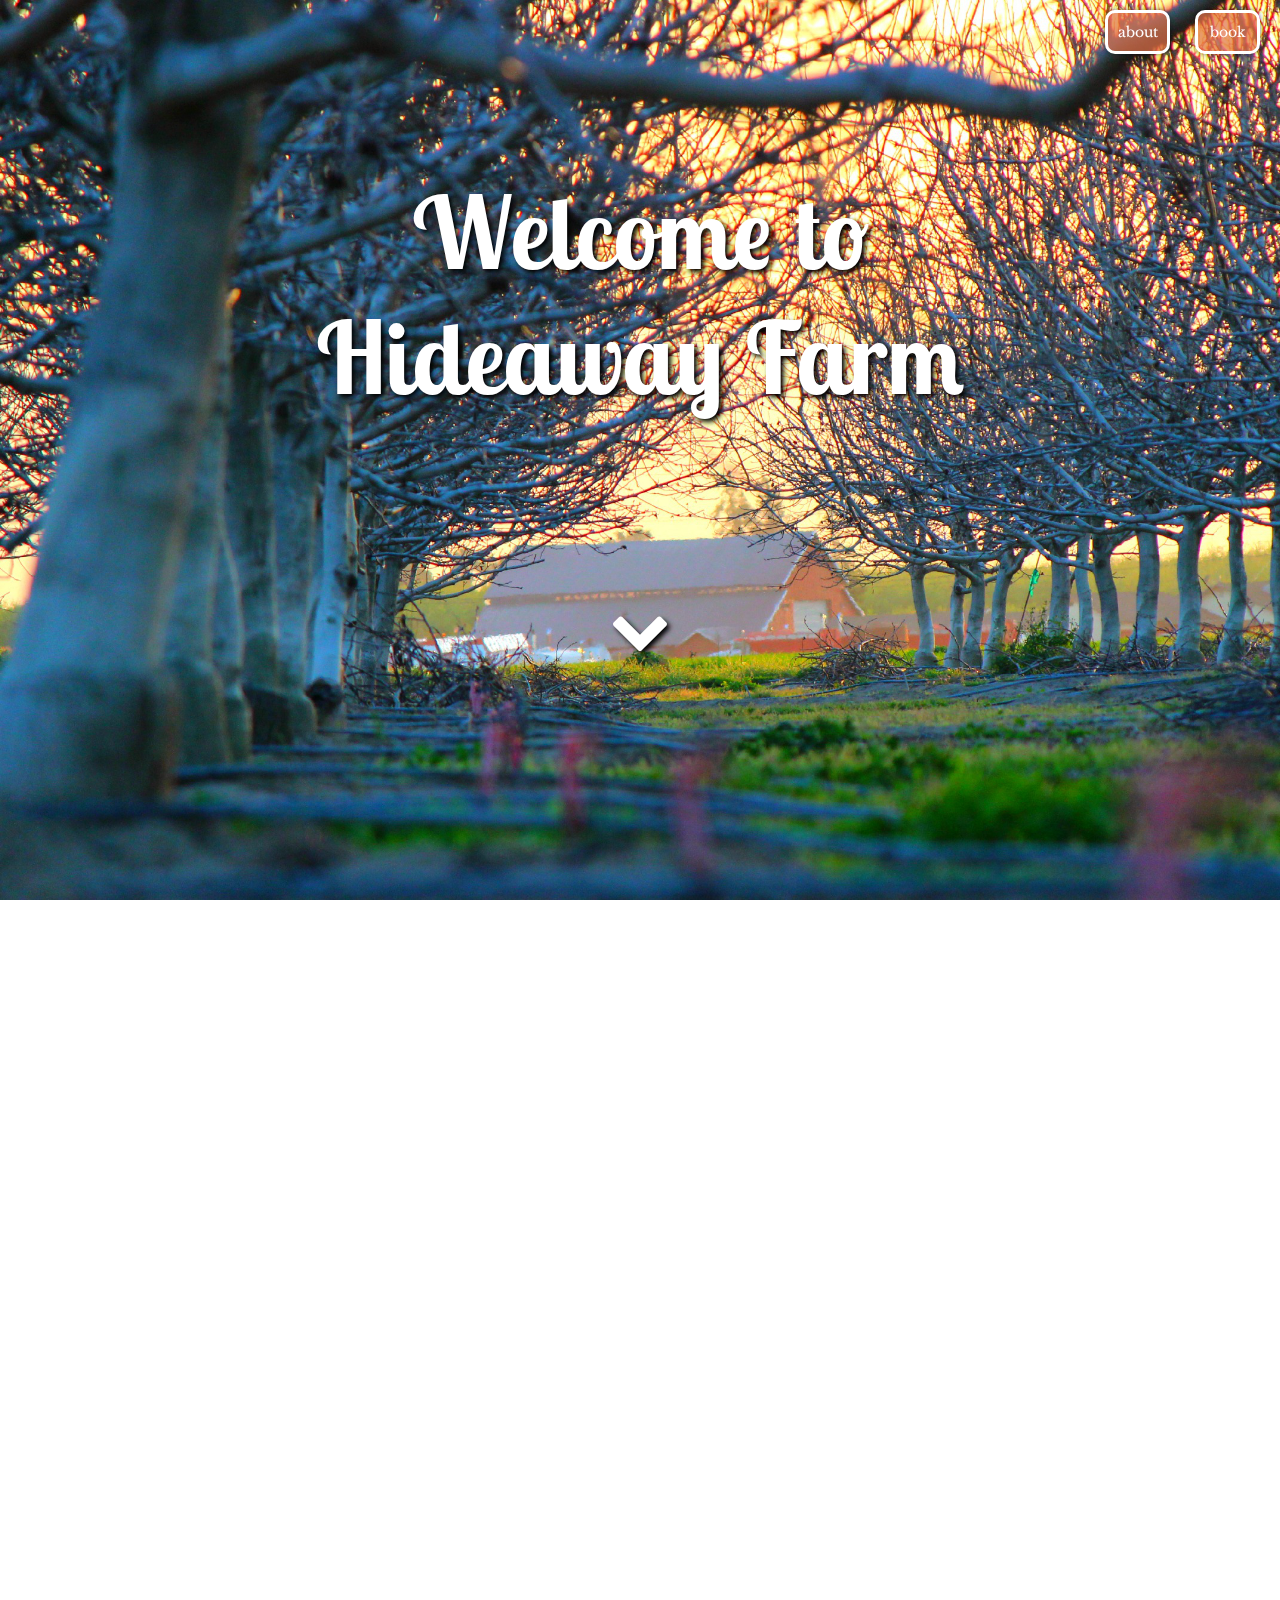
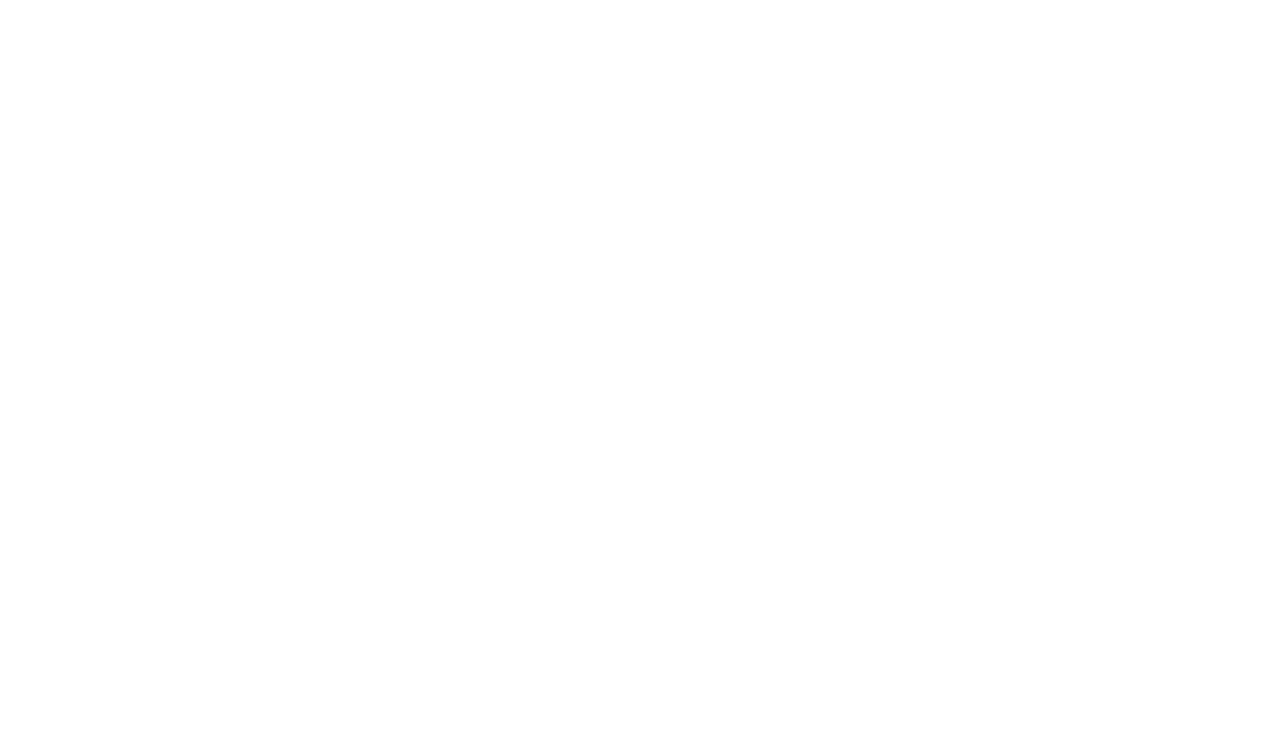
<file: index.html>
<!DOCTYPE html>
<html lang="en">
<head>
  <meta charset="UTF-8">
  <meta name="viewport" content="width=device-width, initial-scale=1.0, user-scalable=1, minimum-scale=1.0, maximum-scale=1.0">
  <link href="https://fonts.googleapis.com/css?family=Libre+Baskerville" rel="stylesheet" type="text/css">
  <link href="https://fonts.googleapis.com/css?family=Lobster+Two" rel="stylesheet" type="text/css">
  <link rel="stylesheet" href="font-awesome-4.3.0/css/font-awesome.css">
  <link rel="stylesheet" href="styles/main.css">
  <title>Hideaway Farm | Home</title>
</head>
<body>

    <header class="welcome-header">
      <nav class="top-nav">
        <ul>
          <li ><a class="top-nav-link" href="about.html">about</a></li>
          <li ><a class="top-nav-link" href="booking.html">book</a></li>
        </ul>
      </nav>
      <h1 class="welcome">Welcome to<br>Hideaway Farm</h1>
      <a class="fa fa-chevron-down down-arrow" href="#main-nav"></a>
    </header>

<div class="content-container">

    <nav class="main-nav" id="main-nav">
      <ul class="main-nav-ul">
        <li class="main-nav-li"><a class="main-nav-link" href="index.html#main-nav">Home</a></li>
        <li class="main-nav-li"><a class="main-nav-link" href="about.html">About</a></li>
        <li class="main-nav-li"><a class="main-nav-link" href="booking.html">Book</a></li>
        <li class="main-nav-li"><a class="main-nav-link" href="contact.html">Contact</a></li>
      </ul>
    </nav>

    <section class="intro-container">
      <div class="intro">
        <img src="images/owner.jpg" alt="Bob and Shirley" class="owner-photo intro-photo">
        <p class="intro-text">Hello! My name is Emily Elderflower and for more than 150 years my family has been proud to call Hideaway Farm our home.
          These grounds have become as much of our history as the Old Country Chester Elderflower, my great-great-grandfather, came from.
          <br><br>
          It is now our joy and privilege to be able to share this old land with visitors far and wide.
          There’s a peace here that has grown from sweat, tears, and laughter.
          There’s a warmth here even in the coldest days of winter that has kindled from years of good memories and meals shared around the family table.
          We look forward to making you a part of what makes Hideaway Farm such a great place to be.
        </p>
      </div>
      <a class="booking-link" href="booking.html">Book Your<br>Stay <i class="fa fa-bed"></i></a>
    </section>

    <section class="reviews-container">
      <div class="reviews">
        <h2 class="reviews-heading">Hear from Our Past Guests</h2>
        <ul>
          <li class="review">
            <img src="images/reviewer-1.jpg" alt="" class="review-photo">
            <p class="review-text">"I recommend Hideaway Farm to anyone!
            Whether you're the kind of person that enjoys sitting on the porch in a
            handmade rocking chair while sipping on chamomile tea and reading a good book,
            or if you like to take morning jogs through remote Farm land, or any other kind of thing,
            this place has it!"
            <br><br> -John from Oregon</p>
          </li>
          <li class="review">
            <img src="images/reviewer-2.jpg" alt="" class="review-photo">
            <p class="review-text">"I recommend Hideaway Farm to anyone!
            Whether you're the kind of person that enjoys sitting on the porch in a
            handmade rocking chair while sipping on chamomile tea and reading a good book,
            or if you like to take morning jogs through remote Farm land, or any other kind of thing,
            this place has it!"
            <br><br>-Brittany from California</p>
          </li>
          <li class="review">
            <img src="images/reviewer-3.jpg" alt="" class="review-photo">
            <p class="review-text">"I recommend Hideaway Farm to anyone!
            Whether you're the kind of person that enjoys sitting on the porch in a
            handmade rocking chair while sipping on chamomile tea and reading a good book,
            or if you like to take morning jogs through remote Farm land, or any other kind of thing,
            this place has it!"
            <br><br>-Jace from Idaho</p>
          </li>
          <li class="review">
            <img src="images/reviewer-4.jpg" alt="" class="review-photo">
            <p class="review-text">"I recommend Hideaway Farm to anyone!
            Whether you're the kind of person that enjoys sitting on the porch in a
            handmade rocking chair while sipping on chamomile tea and reading a good book,
            or if you like to take morning jogs through remote Farm land, or any other kind of thing,
            this place has it!"
            <br><br>-Bryce from Oslo, Norway</p>
          </li>
        </ul>
      </div>
    </section>

    <footer>
      <nav class="bottom-nav">
        <ul>
          <li class="bottom-nav-li"><a class="bottom-nav-link" href="index.html#main-nav">Home</a></li>
          <li class="bottom-nav-li"><a class="bottom-nav-link" href="about.html">About</a></li>
          <li class="bottom-nav-li"><a class="bottom-nav-link" href="booking.html">Book</a></li>
          <li class="bottom-nav-li"><a class="bottom-nav-link" href="contact.html">Contact</a></li>
        </ul>
      </nav>
    </footer>

  </div>
</body>
</html>
</file>
<file: styles/main.css>
html {
  -webkit-box-sizing: border-box;
  -moz-box-sizing: border-box;
  box-sizing: border-box; }

*, *:before, *:after {
  -webkit-box-sizing: inherit;
  -moz-box-sizing: inherit;
  box-sizing: inherit; }

*,
*::after,
*::before {
  margin: 0;
  padding: 0;
  box-sizing: border-box; }

html {
  height: 100%;
  overflow: hidden; }

body {
  height: 100%;
  font-family: 'Libre Baskerville', serif;
  overflow-x: hidden;
  overflow-y: scroll;
  perspective: 1px;
  transform-style: preserve-3d; }

h1,
h2,
h3,
h4,
h5,
h6 {
  text-shadow: 3px 3px 5px black;
  font-family: 'Lobster Two', cursive;
  color: white; }

li {
  display: inline-block;
  list-style: none; }

a {
  text-decoration: none;
  color: white; }

a:visited {
  color: white; }

header {
  position: relative;
  transform: inherit;
  min-height: 100%;
  text-align: center;
  color: white; }

header:before {
  position: absolute;
  top: 0;
  right: 0;
  bottom: 0;
  left: 0;
  content: ''; }

header,
header:before {
  background: 50% 50% / cover; }

.welcome-header {
  transform: translateZ(-2px) scale(3);
  z-index: -1;
  background-image: url("../images/barn2.jpg"); }

.top-nav {
  position: relative;
  z-index: 10;
  padding-top: 10px;
  text-align: right; }

.top-nav-link {
  display: inline-block;
  transition: all 300ms;
  margin-right: 20px;
  border: solid white 3px;
  border-radius: 10px;
  box-shadow: 0 0 5px rgba(0, 0, 0, 0.5);
  background-color: rgba(225, 112, 73, 0.7);
  padding: 10px;
  width: 65px;
  text-align: center;
  font-size: 14px; }

.top-nav-link:hover {
  background-color: rgba(54, 93, 159, 0.7); }

.welcome {
  display: block;
  padding-top: 9%;
  font-size: 100px; }

.down-arrow {
  padding-top: 180px;
  text-shadow: 3px 3px 5px black;
  font-size: 60px; }

.content-container {
  max-width: 100%;
  margin-left: auto;
  margin-right: auto; }
  .content-container::after {
    clear: both;
    content: "";
    display: table; }

.main-nav {
  float: left;
  display: block;
  margin-right: 2.35765%;
  width: 100%;
  border: solid white 3px;
  border-radius: 10px;
  background-color: #be7b5c;
  padding-top: 10px;
  height: 60px;
  font-size: 24px; }
  .main-nav:last-child {
    margin-right: 0; }

.main-nav-ul {
  float: left;
  display: block;
  margin-right: 2.35765%;
  width: 65.88078%;
  margin-left: 17.05961%; }
  .main-nav-ul:last-child {
    margin-right: 0; }

.main-nav-li {
  float: left;
  display: block;
  margin-right: 3.57866%;
  width: 22.316%;
  text-align: center; }
  .main-nav-li:last-child {
    margin-right: 0; }

.main-nav-link {
  transition: color 300ms;
  color: white; }

.main-nav-link:hover {
  color: #f4c57b; }

.intro-container {
  float: left;
  display: block;
  margin-right: 2.35765%;
  width: 100%;
  border-bottom: solid white 3px;
  background-image: url("../images/berries.jpg");
  background-position: bottom center;
  background-size: cover;
  padding: 30px;
  color: white; }
  .intro-container:last-child {
    margin-right: 0; }

.intro {
  float: left;
  display: block;
  margin-right: 2.35765%;
  width: 44.55627%;
  margin-left: 8.5298%;
  text-align: center; }
  .intro:last-child {
    margin-right: 0; }

.intro-photo {
  border: solid white 5px;
  border-radius: 150px;
  height: 220px; }

.intro-text {
  margin-top: -75px;
  border: solid white 5px;
  border-radius: 15px;
  box-shadow: 0 0 5px rgba(0, 0, 0, 0.5);
  background-color: rgba(216, 82, 105, 0.6);
  padding: 20px;
  padding-top: 70px;
  font-size: 18px; }

.booking-link {
  float: left;
  display: block;
  margin-right: 2.35765%;
  width: 23.23176%;
  margin-left: 8.5298%;
  display: inline-block;
  transition: background-color 300ms;
  margin-top: 80px;
  border: solid white 5px;
  border-radius: 15px;
  box-shadow: 12px 12px 30px black;
  background-color: rgba(216, 82, 105, 0.6);
  padding-top: 20px;
  width: 300px;
  height: 150px;
  text-align: center;
  text-shadow: 0 -1px #dbccc4;
  font-size: 40px; }
  .booking-link:last-child {
    margin-right: 0; }

.booking-link:hover {
  background-color: rgba(243, 169, 92, 0.6); }

.booking-link:active {
  transform: translate(0, 5px);
  box-shadow: 6px 6px 15px black; }

.reviews-container {
  float: left;
  display: block;
  margin-right: 2.35765%;
  width: 100%;
  background-image: url("../images/wood-snake.jpg");
  background-position: center center;
  background-size: cover;
  padding: 30px;
  text-align: center; }
  .reviews-container:last-child {
    margin-right: 0; }

.reviews-heading {
  padding-bottom: 30px;
  font-size: 30px; }

.reviews {
  float: left;
  display: block;
  margin-right: 2.35765%;
  width: 82.94039%;
  margin-left: 8.5298%; }
  .reviews:last-child {
    margin-right: 0; }

.review {
  float: left;
  display: block;
  margin-right: 2.84259%;
  width: 22.86806%;
  text-align: center; }
  .review:last-child {
    margin-right: 0; }

.review-photo {
  border: solid white 3px;
  border-radius: 100px;
  width: 150px; }

.review-text {
  float: left;
  display: block;
  margin-right: 12.43037%;
  width: 88.75696%;
  margin-left: 5.62152%;
  margin-top: -50px;
  border: solid white 3px;
  border-radius: 10px;
  box-shadow: 0 0 5px rgba(0, 0, 0, 0.5);
  background-color: rgba(190, 164, 148, 0.7);
  padding: 15px;
  padding-top: 45px;
  color: white;
  font-size: 16px; }
  .review-text:last-child {
    margin-right: 0; }

footer {
  float: left;
  display: block;
  margin-right: 2.35765%;
  width: 100%;
  background-color: #929265;
  padding: 15px; }
  footer:last-child {
    margin-right: 0; }

.bottom-nav {
  float: left;
  display: block;
  margin-right: 2.35765%;
  width: 65.88078%;
  margin-left: 17.05961%;
  text-align: center; }
  .bottom-nav:last-child {
    margin-right: 0; }

.bottom-nav-li {
  float: left;
  display: block;
  margin-right: 3.57866%;
  width: 22.316%; }
  .bottom-nav-li:last-child {
    margin-right: 0; }

.bottom-nav-link {
  transition: color 300ms;
  font-size: 14px; }

.bottom-nav-link:hover {
  color: #453736; }

/* Booking Page */
.booking-body {
  background-image: url("../images/sunrise-barn.jpg");
  background-position: center center;
  background-size: cover; }

.main-nav-booking {
  background-color: #8fc1e2; }

.booking-main-nav-link:hover {
  color: #f6d490; }

.booking-heading {
  padding-top: 80px;
  text-align: center;
  color: white;
  font-size: 40px; }

.booking-content-left {
  float: left;
  display: block;
  margin-right: 2.35765%;
  width: 31.76157%;
  margin-left: 8.5298%;
  margin-top: 25px;
  text-align: center; }
  .booking-content-left:last-child {
    margin-right: 0; }

.google-calendar {
  display: block;
  border: solid white 5px;
  border-radius: 15px;
  box-shadow: 0 0 5px rgba(0, 0, 0, 0.5);
  background-color: rgba(219, 160, 102, 0.7);
  padding: 40px;
  height: 350px; }

.email {
  margin-top: 20px;
  border: solid white 5px;
  border-radius: 15px;
  box-shadow: 12px 12px 30px black;
  background-color: rgba(219, 160, 102, 0.7);
  padding: 15px;
  width: 300px;
  text-shadow: 0 -1px #dbccc4;
  font-size: 30px; }

.email:hover {
  background-color: rgba(143, 193, 226, 0.7); }

.email:active {
  transform: translate(0, 5px);
  box-shadow: 6px 6px 15px black; }

.booking-content-right {
  float: left;
  display: block;
  margin-right: 2.35765%;
  width: 40.29137%;
  margin-left: 8.5298%;
  text-align: center; }
  .booking-content-right:last-child {
    margin-right: 0; }

.booking-photo {
  border: solid white 5px;
  border-radius: 150px;
  height: 200px; }

.booking-text {
  margin-top: -70px;
  border: solid white 5px;
  border-radius: 15px;
  box-shadow: 0 0 5px rgba(0, 0, 0, 0.5);
  background-color: rgba(219, 160, 102, 0.7);
  padding: 15px;
  padding-top: 70px;
  color: white; }

.booking-footer {
  position: absolute;
  bottom: 0;
  background-color: #c09b3f; }

.booking-bottom-nav-link:hover {
  color: #292d14; }

/* About Page */
.about-body {
  background-image: url("../images/sheep.jpg");
  background-position: center center;
  background-size: cover;
  color: white; }

.about-main-nav {
  background-color: #a3aa81; }

.about-main-nav-link:hover {
  color: #bec034; }

.about-heading {
  padding-top: 80px;
  text-align: center;
  font-size: 40px; }

.about-text {
  float: left;
  display: block;
  margin-right: 2.35765%;
  width: 31.76157%;
  margin-left: 17.05961%;
  margin-top: 75px;
  border: solid white 3px;
  border-radius: 15px;
  background-color: rgba(170, 175, 58, 0.7);
  padding: 15px;
  text-align: center; }
  .about-text:last-child {
    margin-right: 0; }

.schedule {
  float: left;
  display: block;
  margin-right: 2.35765%;
  width: 23.23176%;
  margin-left: 8.5298%;
  margin-top: 25px;
  border: solid white 3px;
  border-radius: 15px;
  background-color: rgba(170, 175, 58, 0.7);
  padding: 15px; }
  .schedule:last-child {
    margin-right: 0; }

.schedule-heading {
  text-align: center;
  font-size: 24px; }

.schedule-list-item {
  display: block;
  padding-top: 15px; }

.about-booking-link {
  float: left;
  display: block;
  margin-right: 2.35765%;
  width: 23.23176%;
  margin-top: 25px;
  border-width: 3px;
  background-color: rgba(170, 175, 58, 0.7); }
  .about-booking-link:last-child {
    margin-right: 0; }
  .about-booking-link :hover {
    background-color: rgba(200, 161, 74, 0.7); }

.activities-heading {
  font-size: 24px; }

.activities {
  float: left;
  display: block;
  margin-right: 2.35765%;
  width: 65.88078%;
  margin-left: 17.05961%;
  margin-top: 35px;
  border: solid white 3px;
  border-radius: 15px;
  background-color: rgba(170, 175, 58, 0.7);
  padding: 10px;
  padding-top: 15px;
  text-align: center; }
  .activities:last-child {
    margin-right: 0; }

.activity {
  padding: 10px; }

.about-footer {
  margin-top: 50px;
  background-color: #566300; }

.about-bottom-nav-link:hover {
  color: #cfbf2c; }

/* Contact Page */
.contact-body {
  background-image: url("../images/grapes.jpg");
  background-position: center center;
  background-size: cover; }

.contact-main-nav {
  background-color: #bfd8ec; }

.contact-main-nav-link:hover {
  color: #2f324e; }

.contact-heading {
  padding-top: 80px;
  text-align: center;
  font-size: 40px; }

.contact-form {
  float: left;
  display: block;
  margin-right: 2.35765%;
  width: 65.88078%;
  margin-left: 17.05961%;
  margin-top: 25px;
  border: solid white 3px;
  border-radius: 15px;
  background-color: rgba(64, 105, 126, 0.6);
  padding: 20px;
  color: white; }
  .contact-form:last-child {
    margin-right: 0; }

.name-container {
  float: left;
  display: block;
  margin-right: 3.57866%;
  width: 35.26334%;
  display: inline; }
  .name-container:last-child {
    margin-right: 0; }

.first-name-container {
  margin-left: 12.94733%; }

.input-container {
  float: left;
  display: block;
  margin-right: 3.57866%;
  width: 74.10533%;
  margin-left: 12.94733%;
  display: block; }
  .input-container:last-child {
    margin-right: 0; }

.contact-label {
  display: block;
  padding-top: 20px;
  padding-bottom: 7px; }

.name-input {
  outline: none;
  border: solid white 3px;
  border-radius: 15px;
  background-color: rgba(47, 50, 78, 0.7);
  padding-left: 8px;
  width: 100%;
  height: 30px;
  color: white;
  font-size: 18px; }

.email-input {
  outline: none;
  border: solid white 3px;
  border-radius: 15px;
  background-color: rgba(47, 50, 78, 0.7);
  padding-left: 8px;
  width: 100%;
  height: 30px;
  color: white;
  font-size: 18px; }

.message-input {
  outline: none;
  border: solid white 3px;
  border-radius: 15px;
  background-color: rgba(47, 50, 78, 0.7);
  padding: 8px;
  width: 100%;
  height: 200px;
  color: white;
  font-size: 18px; }

.send-button {
  margin-top: 15px;
  outline: none;
  border: solid white 3px;
  border-radius: 15px;
  box-shadow: 12px 12px 30px black;
  background-color: rgba(47, 50, 78, 0.7);
  padding: 15px;
  width: 140px;
  text-align: center;
  text-shadow: 0 -1px #dbccc4;
  color: white;
  font-size: 20px; }
  .send-button:hover {
    background-color: rgba(38, 61, 41, 0.7); }
  .send-button:active {
    transform: translate(0, 5px);
    box-shadow: 6px 6px 15px black; }

.contact-footer {
  margin-top: 50px;
  background-color: #1f2e20; }

.contact-bottom-nav-link:hover {
  color: #bfd8ec; }

/*# sourceMappingURL=main.css.map */
</file>
